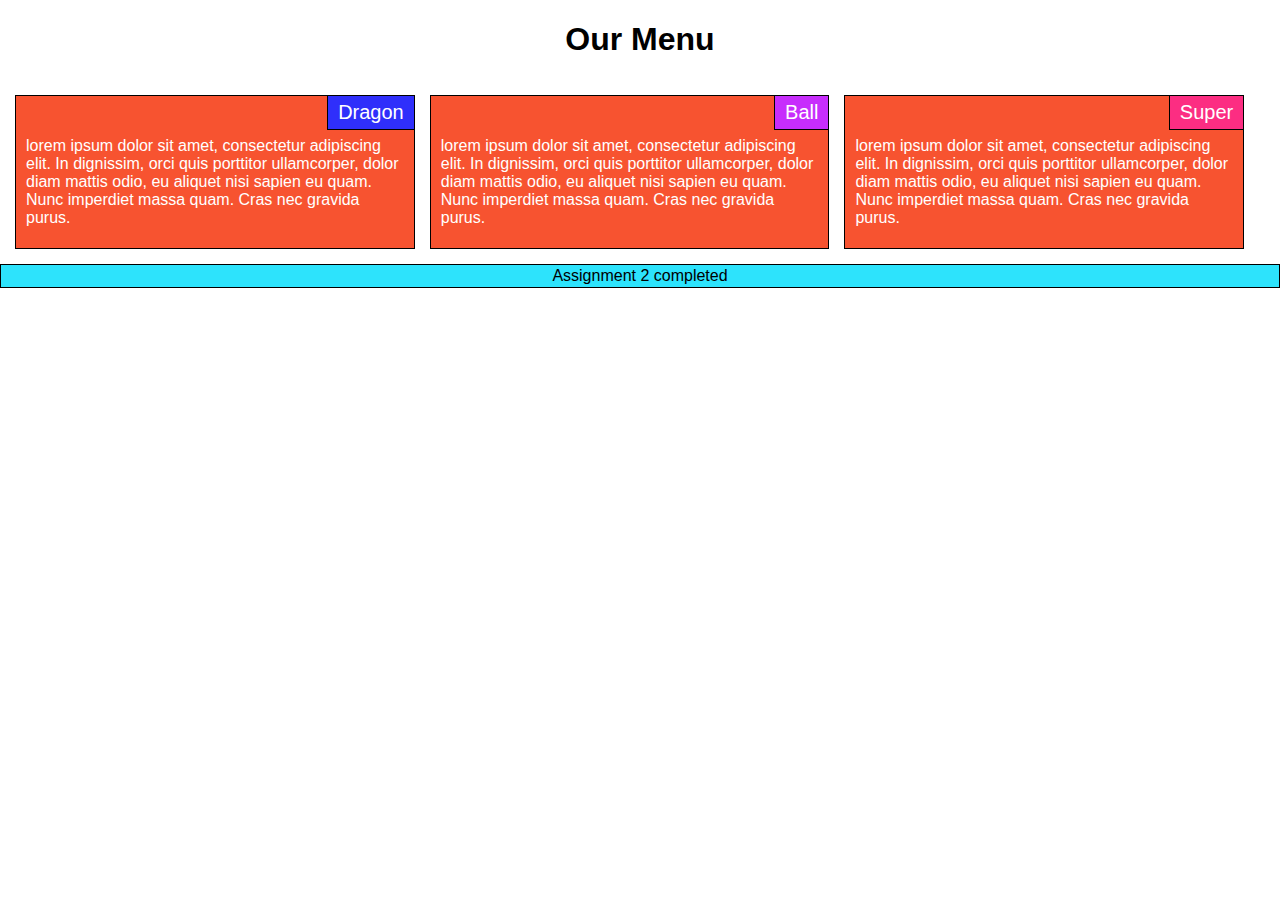
<file: module2-solution/index.html>
<!DOCTYPE html>
<html lang="en-us">
<head>
	<title>Assignment 2</title>
	<meta charset="utf-8">
	<meta name="viewport" content="width=device-width, initial-scale=1.0">
	<link rel="stylesheet" href="css\styles.css">

</head>
<body>
	<h1> Our Menu</h1>
	
	<section class="sec-1">
		<span>Dragon</span>
		<p>lorem ipsum dolor sit amet, consectetur adipiscing elit. In dignissim, orci quis porttitor ullamcorper, dolor diam mattis odio, eu aliquet nisi sapien eu quam. Nunc imperdiet massa quam. Cras nec gravida purus.</p>
	</section>

	<section class="sec-2">
		<span>Ball</span>
		<p>lorem ipsum dolor sit amet, consectetur adipiscing elit. In dignissim, orci quis porttitor ullamcorper, dolor diam mattis odio, eu aliquet nisi sapien eu quam. Nunc imperdiet massa quam. Cras nec gravida purus.</p>
	</section>
	
	<section class="sec-3">
		<span>Super</span>
		<p>lorem ipsum dolor sit amet, consectetur adipiscing elit. In dignissim, orci quis porttitor ullamcorper, dolor diam mattis odio, eu aliquet nisi sapien eu quam. Nunc imperdiet massa quam. Cras nec gravida purus.</p>
	</section>

	<footer>
		<div>Assignment 2 completed</div>
	</footer>
</body>
</html>
</file>
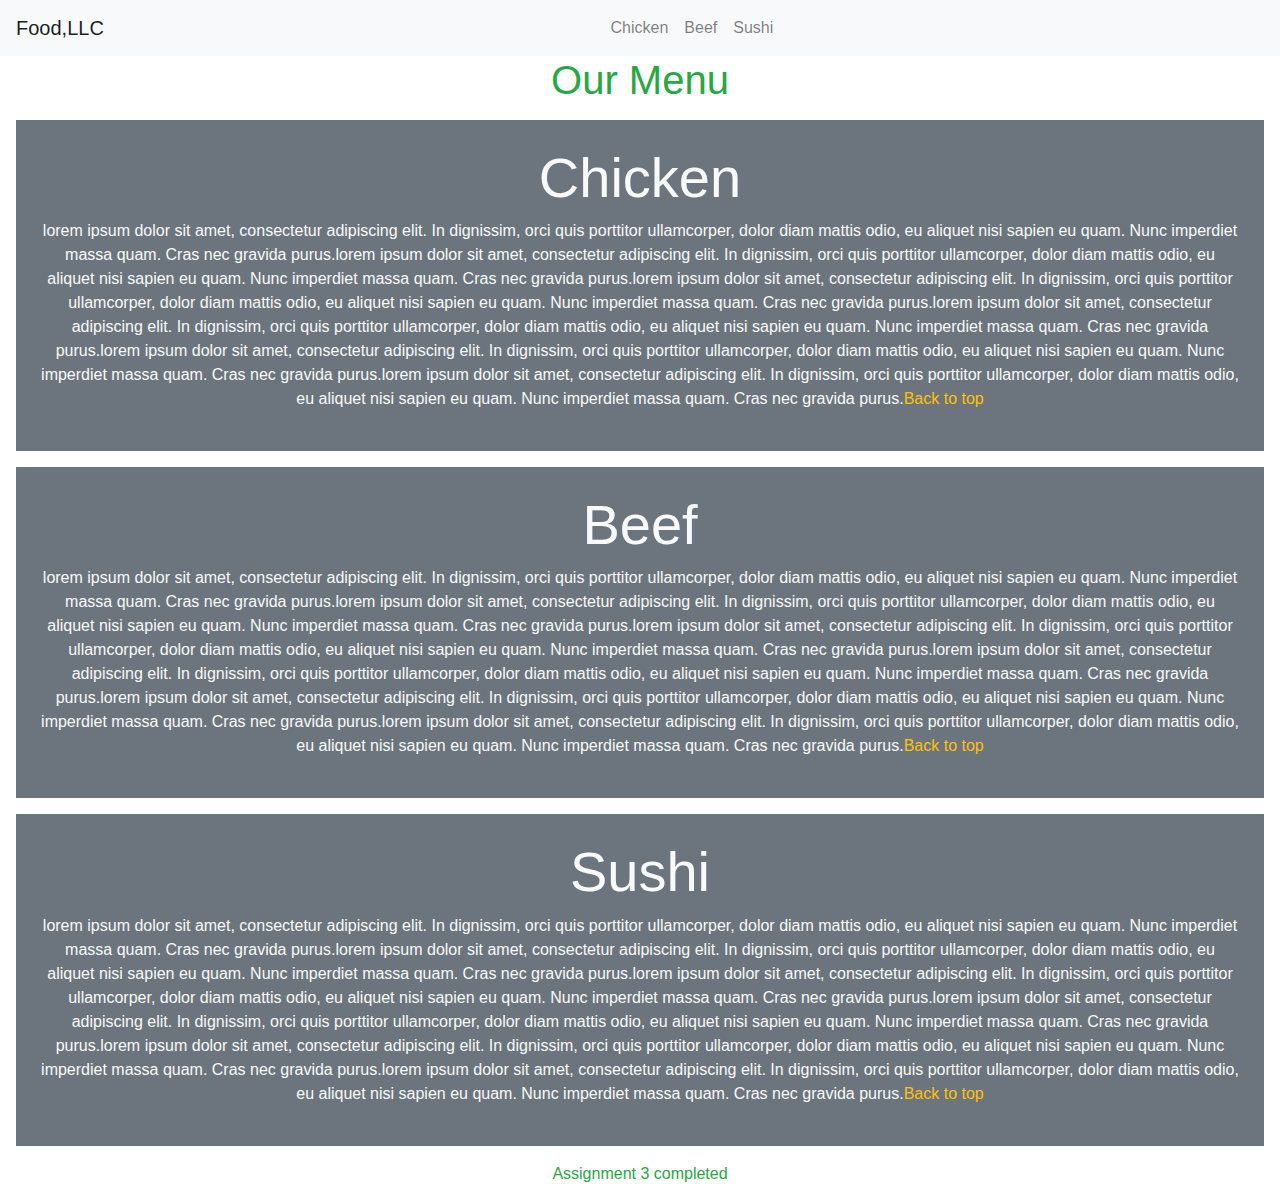
<file: module3-solution/index.html>
<!DOCTYPE html>
<html lang="en-us">
<head>
	<title>Assignment 3</title>
	<meta charset="utf-8">
	<meta name="viewport" content="width=device-width, initial-scale=1.0">
	<link rel="stylesheet" href="https://stackpath.bootstrapcdn.com/bootstrap/4.1.3/css/bootstrap.min.css">
	<link rel="stylesheet" href="css/styles.css">

</head>
<body>

	<nav class="navbar navbar-expand-md navbar-light bg-light">
		<a href="#" class="navbar-brand">Food,LLC</a>

		<button type="button" class="navbar-toggler" data-target="#nav-detail" data-toggle="collapse">
			<span class="navbar-toggler-icon"></span>
		</button>

		<div class="navbar-collapse collapse justify-content-center" id="nav-detail">
			<ul class="navbar-nav text-center">
				<li class="nav-item"><a class="nav-link" href="#sec-1">Chicken</a></li>
				<li class="nav-item"><a class="nav-link" href="#sec-2">Beef</a></li>
				<li class="nav-item"><a class="nav-link" href="#sec-3">Sushi</a></li>
			</ul>
		</div>

	</nav>


	<h1 class="text-center text-success" id="menu"> Our Menu</h1>

	<section>
	
		<section class="text-center bg-secondary text-light p-4 m-3" id="sec-1">
			<h3 class="display-4">Chicken</h3>
			<p>lorem ipsum dolor sit amet, consectetur adipiscing elit. In dignissim, orci quis porttitor ullamcorper, dolor diam mattis odio, eu aliquet nisi sapien eu quam. Nunc imperdiet massa quam. Cras nec gravida purus.lorem ipsum dolor sit amet, consectetur adipiscing elit. In dignissim, orci quis porttitor ullamcorper, dolor diam mattis odio, eu aliquet nisi sapien eu quam. Nunc imperdiet massa quam. Cras nec gravida purus.lorem ipsum dolor sit amet, consectetur adipiscing elit. In dignissim, orci quis porttitor ullamcorper, dolor diam mattis odio, eu aliquet nisi sapien eu quam. Nunc imperdiet massa quam. Cras nec gravida purus.lorem ipsum dolor sit amet, consectetur adipiscing elit. In dignissim, orci quis porttitor ullamcorper, dolor diam mattis odio, eu aliquet nisi sapien eu quam. Nunc imperdiet massa quam. Cras nec gravida purus.lorem ipsum dolor sit amet, consectetur adipiscing elit. In dignissim, orci quis porttitor ullamcorper, dolor diam mattis odio, eu aliquet nisi sapien eu quam. Nunc imperdiet massa quam. Cras nec gravida purus.lorem ipsum dolor sit amet, consectetur adipiscing elit. In dignissim, orci quis porttitor ullamcorper, dolor diam mattis odio, eu aliquet nisi sapien eu quam. Nunc imperdiet massa quam. Cras nec gravida purus.<a href="#menu" class="text-warning">Back to top</a></p>
		</section>

		<section class="text-center bg-secondary text-light p-4 m-3" id="sec-2">
			<h3 class="display-4">Beef</h3>
			<p>lorem ipsum dolor sit amet, consectetur adipiscing elit. In dignissim, orci quis porttitor ullamcorper, dolor diam mattis odio, eu aliquet nisi sapien eu quam. Nunc imperdiet massa quam. Cras nec gravida purus.lorem ipsum dolor sit amet, consectetur adipiscing elit. In dignissim, orci quis porttitor ullamcorper, dolor diam mattis odio, eu aliquet nisi sapien eu quam. Nunc imperdiet massa quam. Cras nec gravida purus.lorem ipsum dolor sit amet, consectetur adipiscing elit. In dignissim, orci quis porttitor ullamcorper, dolor diam mattis odio, eu aliquet nisi sapien eu quam. Nunc imperdiet massa quam. Cras nec gravida purus.lorem ipsum dolor sit amet, consectetur adipiscing elit. In dignissim, orci quis porttitor ullamcorper, dolor diam mattis odio, eu aliquet nisi sapien eu quam. Nunc imperdiet massa quam. Cras nec gravida purus.lorem ipsum dolor sit amet, consectetur adipiscing elit. In dignissim, orci quis porttitor ullamcorper, dolor diam mattis odio, eu aliquet nisi sapien eu quam. Nunc imperdiet massa quam. Cras nec gravida purus.lorem ipsum dolor sit amet, consectetur adipiscing elit. In dignissim, orci quis porttitor ullamcorper, dolor diam mattis odio, eu aliquet nisi sapien eu quam. Nunc imperdiet massa quam. Cras nec gravida purus.<a href="#menu" class="text-warning">Back to top</a></p>
		</section>
		
		<section class="text-center bg-secondary text-light p-4 m-3" id="sec-3">
			<h3 class="display-4">Sushi</h3>
			<p>lorem ipsum dolor sit amet, consectetur adipiscing elit. In dignissim, orci quis porttitor ullamcorper, dolor diam mattis odio, eu aliquet nisi sapien eu quam. Nunc imperdiet massa quam. Cras nec gravida purus.lorem ipsum dolor sit amet, consectetur adipiscing elit. In dignissim, orci quis porttitor ullamcorper, dolor diam mattis odio, eu aliquet nisi sapien eu quam. Nunc imperdiet massa quam. Cras nec gravida purus.lorem ipsum dolor sit amet, consectetur adipiscing elit. In dignissim, orci quis porttitor ullamcorper, dolor diam mattis odio, eu aliquet nisi sapien eu quam. Nunc imperdiet massa quam. Cras nec gravida purus.lorem ipsum dolor sit amet, consectetur adipiscing elit. In dignissim, orci quis porttitor ullamcorper, dolor diam mattis odio, eu aliquet nisi sapien eu quam. Nunc imperdiet massa quam. Cras nec gravida purus.lorem ipsum dolor sit amet, consectetur adipiscing elit. In dignissim, orci quis porttitor ullamcorper, dolor diam mattis odio, eu aliquet nisi sapien eu quam. Nunc imperdiet massa quam. Cras nec gravida purus.lorem ipsum dolor sit amet, consectetur adipiscing elit. In dignissim, orci quis porttitor ullamcorper, dolor diam mattis odio, eu aliquet nisi sapien eu quam. Nunc imperdiet massa quam. Cras nec gravida purus.<a href="#menu" class="text-warning">Back to top</a></p>
		</section>
	</section>

	<footer>
		<div class="text-center text-success">Assignment 3 completed</div>
	</footer>
	<script src="https://code.jquery.com/jquery-3.3.1.slim.min.js"></script>
	<script src="https://cdnjs.cloudflare.com/ajax/libs/popper.js/1.14.3/umd/popper.min.js"></script>
	<script src="https://stackpath.bootstrapcdn.com/bootstrap/4.1.3/js/bootstrap.min.js"></script>
</body>
</html>
</file>
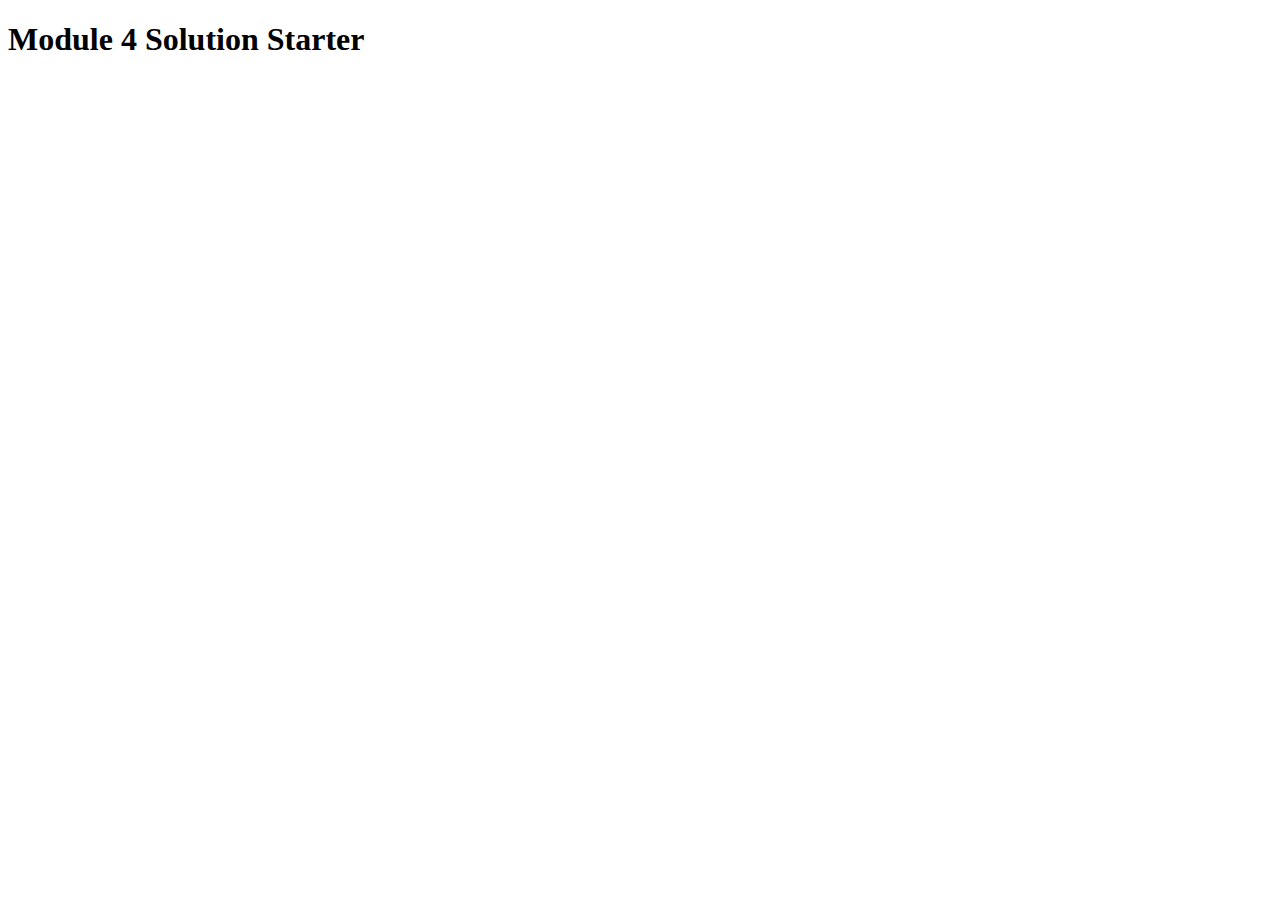
<file: module4-solution/index.html>
<!DOCTYPE html>
<html>
<head>
  <meta charset="utf-8">
  <title>Module 4 Solution Starter</title>
  <script>
    var names = []; // DO NOT REMOVE
  </script>
  <script src="SpeakHello.js"></script>
  <script src="SpeakGoodBye.js"></script>
  <script src="script.js"></script>
</head>
<body>
  <h1>Module 4 Solution Starter</h1>
</body>
</html>
</file>
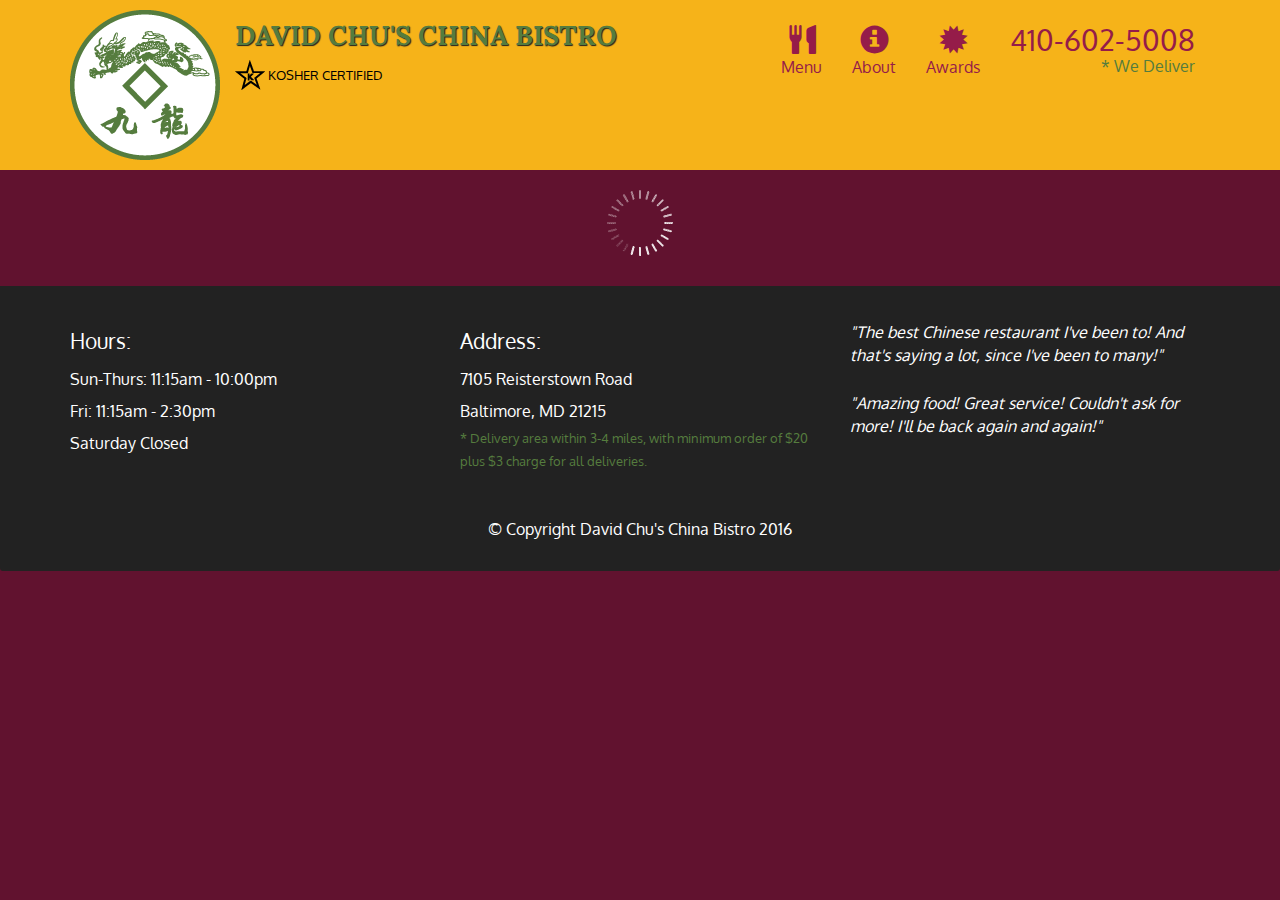
<file: module5-solution/index.html>
<!doctype html>
<html lang="en">
  <head>
    <meta charset="utf-8">
    <meta http-equiv="X-UA-Compatible" content="IE=edge">
    <meta name="viewport" content="width=device-width, initial-scale=1">
    <title>David Chu's China Bistro</title>
    <link rel="stylesheet" href="css/bootstrap.min.css">
    <link rel="stylesheet" href="css/styles.css">
    <link href='https://fonts.googleapis.com/css?family=Oxygen:400,300,700' rel='stylesheet' type='text/css'>
    <link href='https://fonts.googleapis.com/css?family=Lora' rel='stylesheet' type='text/css'>
  </head>
<body>
  <header>
    <nav id="header-nav" class="navbar navbar-default">
      <div class="container">
        <div class="navbar-header">
          <a href="index.html" class="pull-left visible-md visible-lg">
            <div id="logo-img" alt="Logo image"></div>
          </a>

          <div class="navbar-brand">
            <a href="index.html"><h1>David Chu's China Bistro</h1></a>
            <p>
              <img src="images/star-k-logo.png" alt="Kosher certification">
              <span>Kosher Certified</span>
            </p>
          </div>

          <button id="navbarToggle" type="button" class="navbar-toggle collapsed" data-toggle="collapse" data-target="#collapsable-nav" aria-expanded="false">
            <span class="sr-only">Toggle navigation</span>
            <span class="icon-bar"></span>
            <span class="icon-bar"></span>
            <span class="icon-bar"></span>
          </button>
        </div>
        
        <div id="collapsable-nav" class="collapse navbar-collapse">
           <ul id="nav-list" class="nav navbar-nav navbar-right">
            <li id="navHomeButton" class="visible-xs active">
              <a href="index.html">
                <span class="glyphicon glyphicon-home"></span> Home</a>
            </li>
            <li id="navMenuButton">
              <a href="#" onclick="$dc.loadMenuCategories();">
                <span class="glyphicon glyphicon-cutlery"></span><br class="hidden-xs"> Menu</a>
            </li>
            <li>
              <a href="#">
                <span class="glyphicon glyphicon-info-sign"></span><br class="hidden-xs"> About</a>
            </li>
            <li>
              <a href="#">
                <span class="glyphicon glyphicon-certificate"></span><br class="hidden-xs"> Awards</a>
            </li>
            <li id="phone" class="hidden-xs">
              <a href="tel:410-602-5008">
                <span>410-602-5008</span></a><div>* We Deliver</div>
            </li>
          </ul><!-- #nav-list -->
        </div><!-- .collapse .navbar-collapse -->
      </div><!-- .container -->
    </nav><!-- #header-nav -->
  </header>

  <div id="call-btn" class="visible-xs">
    <a class="btn" href="tel:410-602-5008">
    <span class="glyphicon glyphicon-earphone"></span>
    410-602-5008
    </a>
  </div>
  <div id="xs-deliver" class="text-center visible-xs">* We Deliver</div>

  <div id="main-content" class="container"></div>

  <footer class="panel-footer">
    <div class="container">
      <div class="row">
        <section id="hours" class="col-sm-4">
          <span>Hours:</span><br>
          Sun-Thurs: 11:15am - 10:00pm<br>
          Fri: 11:15am - 2:30pm<br>
          Saturday Closed
          <hr class="visible-xs">
        </section>
        <section id="address" class="col-sm-4">
          <span>Address:</span><br>
          7105 Reisterstown Road<br>
          Baltimore, MD 21215
          <p>* Delivery area within 3-4 miles, with minimum order of $20 plus $3 charge for all deliveries.</p>
          <hr class="visible-xs">
        </section>
        <section id="testimonials" class="col-sm-4">
          <p>"The best Chinese restaurant I've been to! And that's saying a lot, since I've been to many!"</p>
          <p>"Amazing food! Great service! Couldn't ask for more! I'll be back again and again!"</p>
        </section>
      </div>
      <div class="text-center">&copy; Copyright David Chu's China Bistro 2016</div>
    </div>
  </footer>

  <!-- jQuery (Bootstrap JS plugins depend on it) -->
  <script src="js/jquery-2.1.4.min.js"></script>
  <script src="js/bootstrap.min.js"></script>
  <script src="js/ajax-utils.js"></script>
  <script src="js/script.js"></script>
</body>
</html>
</file>
<file: module3-solution/css/styles.css>
*{
	box-sizing: border-box;
}

body{
	padding: 0;
	margin:0;
}
.navbar-light .navbar-nav .nav-link:hover{
	color:white;
	background-color: green;
}
</file>
<file: module5-solution/css/styles.css>
body {
  font-size: 16px;
  color: #fff;
  background-color: #61122f;
  font-family: 'Oxygen', sans-serif;
}

/** HEADER **/
#header-nav {
  background-color: #f6b319;
  border-radius: 0;
  border: 0;
}

#logo-img {
  background: url('../images/restaurant-logo_large.png') no-repeat;
  width: 150px;
  height: 150px;
  margin: 10px 15px 10px 0;
}

.navbar-brand {
  padding-top: 25px;
}
.navbar-brand h1 { /* Restaurant name */
  font-family: 'Lora', serif;
  color: #557c3e;
  font-size: 1.5em;
  text-transform: uppercase;
  font-weight: bold;
  text-shadow: 1px 1px 1px #222;
  margin-top: 0;
  margin-bottom: 0;
  line-height: .75;
}
.navbar-brand a:hover, .navbar-brand a:focus {
  text-decoration: none;
}
.navbar-brand p { /* Kosher cert */
  color: #000;
  text-transform: uppercase;
  font-size: .7em;
  margin-top: 15px;
}
.navbar-brand p span { /* Star-K */
  vertical-align: middle;
}

#nav-list {
  margin-top: 10px;
}
#nav-list a {
  color: #951C49;
  text-align: center;
}
#nav-list a:hover {
  background: #E7E7E7;
}
#nav-list a span {
  font-size: 1.8em;
}

#phone {
  margin-top: 5px;
}
#phone a { /* Phone number */
  text-align: right;
  padding-bottom: 0;
}
#phone div { /* We Deliver */
  color: #557c3e;
  text-align: right;
  padding-right: 15px;
}

.navbar-header button.navbar-toggle, .navbar-header .icon-bar {
  border: 1px solid #61122f;
}
.navbar-header button.navbar-toggle {
  clear: both;
  margin-top: -30px;
}
/* END HEADER */

/* FOOTER */
.panel-footer {
  margin-top: 30px;
  padding-top: 35px;
  padding-bottom: 30px;
  background-color: #222;
  border-top: 0;
}
.panel-footer div.row {
  margin-bottom: 35px;
}
#hours, #address {
  line-height: 2;
}
#hours > span, #address > span {
  font-size: 1.3em;
}
#address p {
  color: #557c3e;
  font-size: .8em;
  line-height: 1.8;
}
#testimonials {
  font-style: italic;
}
#testimonials p:nth-child(2) {
  margin-top: 25px;
}
/* END FOOTER */



/* HOME PAGE */
.container .jumbotron {
  box-shadow: 0 0 50px #3F0C1F;
  border: 2px solid #3F0C1F;
}

#menu-tile, #specials-tile, #map-tile {
  height: 250px;
  width: 100%;
  margin-bottom: 15px;
  position: relative;
  border: 2px solid #3F0C1F;
  overflow: hidden;
}
#menu-tile:hover, #specials-tile:hover, #map-tile:hover {
  box-shadow: 0 1px 5px 1px #cccccc;
}
#menu-tile {
  background: url('../images/menu-tile.jpg') no-repeat;
  background-position: center;
}
#specials-tile {
  background: url('../images/specials-tile.jpg') no-repeat;
  background-position: center;
}
#menu-tile span, #specials-tile span, #map-tile span {
  position: absolute;
  bottom: 0;
  right: 0;
  width: 100%;
  text-align: center;
  font-size: 1.6em;
  text-transform: uppercase;
  background-color: #000;
  color: #fff;
  opacity: .8;
}
/* END HOME PAGE */

/* MENU CATEGORIES PAGE */
.category-tile { 
  position: relative;
  border: 2px solid #3F0C1F;
  overflow: hidden;
  width: 200px;
  height: 200px;
  margin: 0 auto 15px;
}
.category-tile span {
  position: absolute;
  bottom: 0;
  right: 0;
  width: 100%;
  text-align: center;
  font-size: 1.2em;
  text-transform: uppercase;
  background-color: #000;
  color: #fff;
  opacity: .8;
}
.category-tile:hover {
  box-shadow: 0 1px 5px 1px #cccccc;
}

#menu-categories-title + div {
  margin-bottom: 50px;
}
/* END MENU CATEGORIES PAGE */

/* SINGLE CATEGORY PAGE */
.menu-item-tile {
  margin-bottom: 25px;
}
.menu-item-tile hr {
  width: 80%;
}
.menu-item-tile .menu-item-price {
  font-size: 1.1em;
  text-align: right;
  margin-top: -15px;
  margin-right: -15px;
}
.menu-item-tile .menu-item-price span {
  font-size: .6em;
}
.menu-item-photo {
  position: relative;
  border: 2px solid #3F0C1F; 
  overflow: hidden;
  padding: 0;
  margin-right: -15px;
  margin-left: auto;
  margin-bottom: 20px;
  max-width: 250px;
}
.menu-item-photo div {
  position: absolute;
  bottom: 0;
  right: 0;
  width: 80px;
  background-color: #557c3e;
  text-align: center;
}
.menu-item-description {
  padding-right: 30px;
}
h3.menu-item-title {
  margin: 0 0 10px;
}
.menu-item-details {
  font-size: .9em;
  font-style: italic;
}
/* END SINGLE CATEGORY PAGE */


/********** Large devices only **********/
@media (min-width: 1200px) {
  .container .jumbotron {
    background: url('../images/jumbotron_1200.jpg') no-repeat;
    height: 675px;
  }
}

/********** Medium devices only **********/
@media (min-width: 992px) and (max-width: 1199px) {
  /* Header */
  #logo-img {
    background: url('../images/restaurant-logo_medium.png') no-repeat;
    width: 100px;
    height: 100px;
    margin: 5px 5px 5px 0;
  }
  /* End Header */

  /* Home Page */
  .container .jumbotron {
    background: url('../images/jumbotron_992.jpg') no-repeat;
    height: 558px;
  }
  /* End Home Page */
}

/********** Small devices only **********/
@media (min-width: 768px) and (max-width: 991px) {
  /* Home Page */
  .container .jumbotron {
    background: url('../images/jumbotron_768.jpg') no-repeat;
    height: 432px;
  }
  /* End Home Page */
}

/********** Extra small devices only **********/
@media (max-width: 767px) {
  /* Header */
  .navbar-brand {
    padding-top: 10px;
    height: 80px;
  }
  .navbar-brand h1 { /* Restaurant name */
    padding-top: 10px;
    font-size: 5vw; /* 1vw = 1% of viewport width */
  }
  .navbar-brand p { /* Kosher cert */
    font-size: .6em;
    margin-top: 12px;
  }
  .navbar-brand p img { /* Star-K */
    height: 20px;
  }

  #collapsable-nav a { /* Collapsed nav menu text */
    font-size: 1.2em;
  }
  #collapsable-nav a span { /* Collapsed nav menu glyph */
    font-size: 1em;
    margin-right: 5px;
  }

  #call-btn > a {
    font-size: 1.5em;
    display: block;
    margin: 0 20px;
    padding: 10px;
    border: 2px solid #fff;
    background-color: #f6b319;
    color: #951c49;
  }
  #xs-deliver {
    margin-top: 5px;
    font-size: .7em;
    letter-spacing: .1em;
    text-transform: uppercase;
  }
  /* End Header */

  /* Footer */
  .panel-footer section {
    margin-bottom: 30px;
    text-align: center;
  }
  .panel-footer section:nth-child(3) {
    margin-bottom: 0; /* margin already exists on the whole row */
  }
  .panel-footer section hr {
    width: 50%;
  }
  /* End Footer */

  /* Home Page */
  .container .jumbotron {
    margin-top: 30px;
    padding: 0;
  }
  #menu-tile, #specials-tile {
    width: 360px;
    margin: 0 auto 15px;
  }

  .menu-item-photo {
    margin-right: auto;
  }
  .menu-item-tile .menu-item-price {
    text-align: center;
  }
  .menu-item-description {
    text-align: center;;
  }
}


/********** Super extra small devices Only :-) (e.g., iPhone 4) **********/
@media (max-width: 479px) {
  /* Header */
  .navbar-brand h1 { /* Restaurant name */
    padding-top: 5px;
    font-size: 6vw;
  }
  /* End Header */
  
  /* Home page */
  #menu-tile, #specials-tile {
    width: 280px;
    margin: 0 auto 15px;
  }

  .col-xxs-12 {
    position: relative;
    min-height: 1px;
    padding-right: 15px;
    padding-left: 15px;
    float: left;
    width: 100%;
  }
}
</file>
